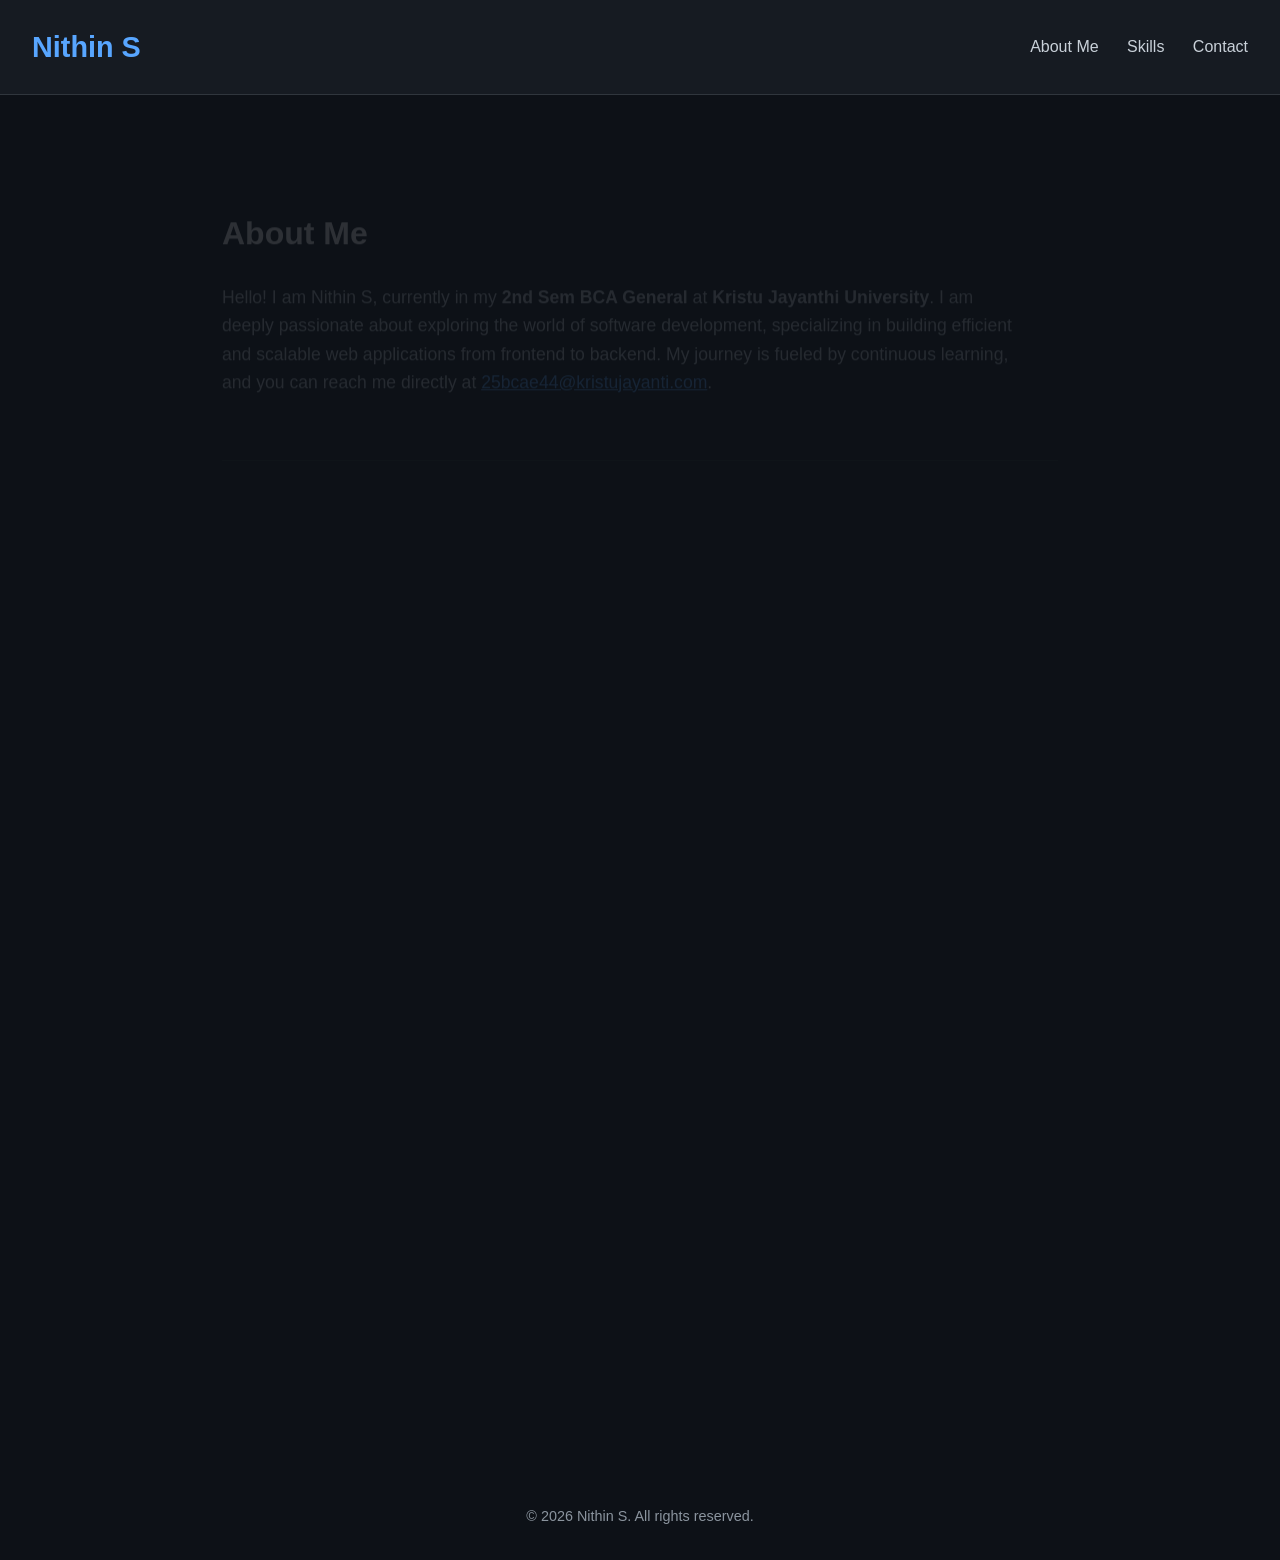
<file: index.html>
<!DOCTYPE html>
<html lang="en">
<head>
    <meta charset="UTF-8">
    <meta http-equiv="refresh" content="0; url=./frontend/index.html">
    <title>NP Portfolio</title>
</head>
<body>
    <p>If you are not redirected automatically, <a href="./frontend/index.html">click here to enter the Portfolio</a>.</p>
</body>
</html>
</file>
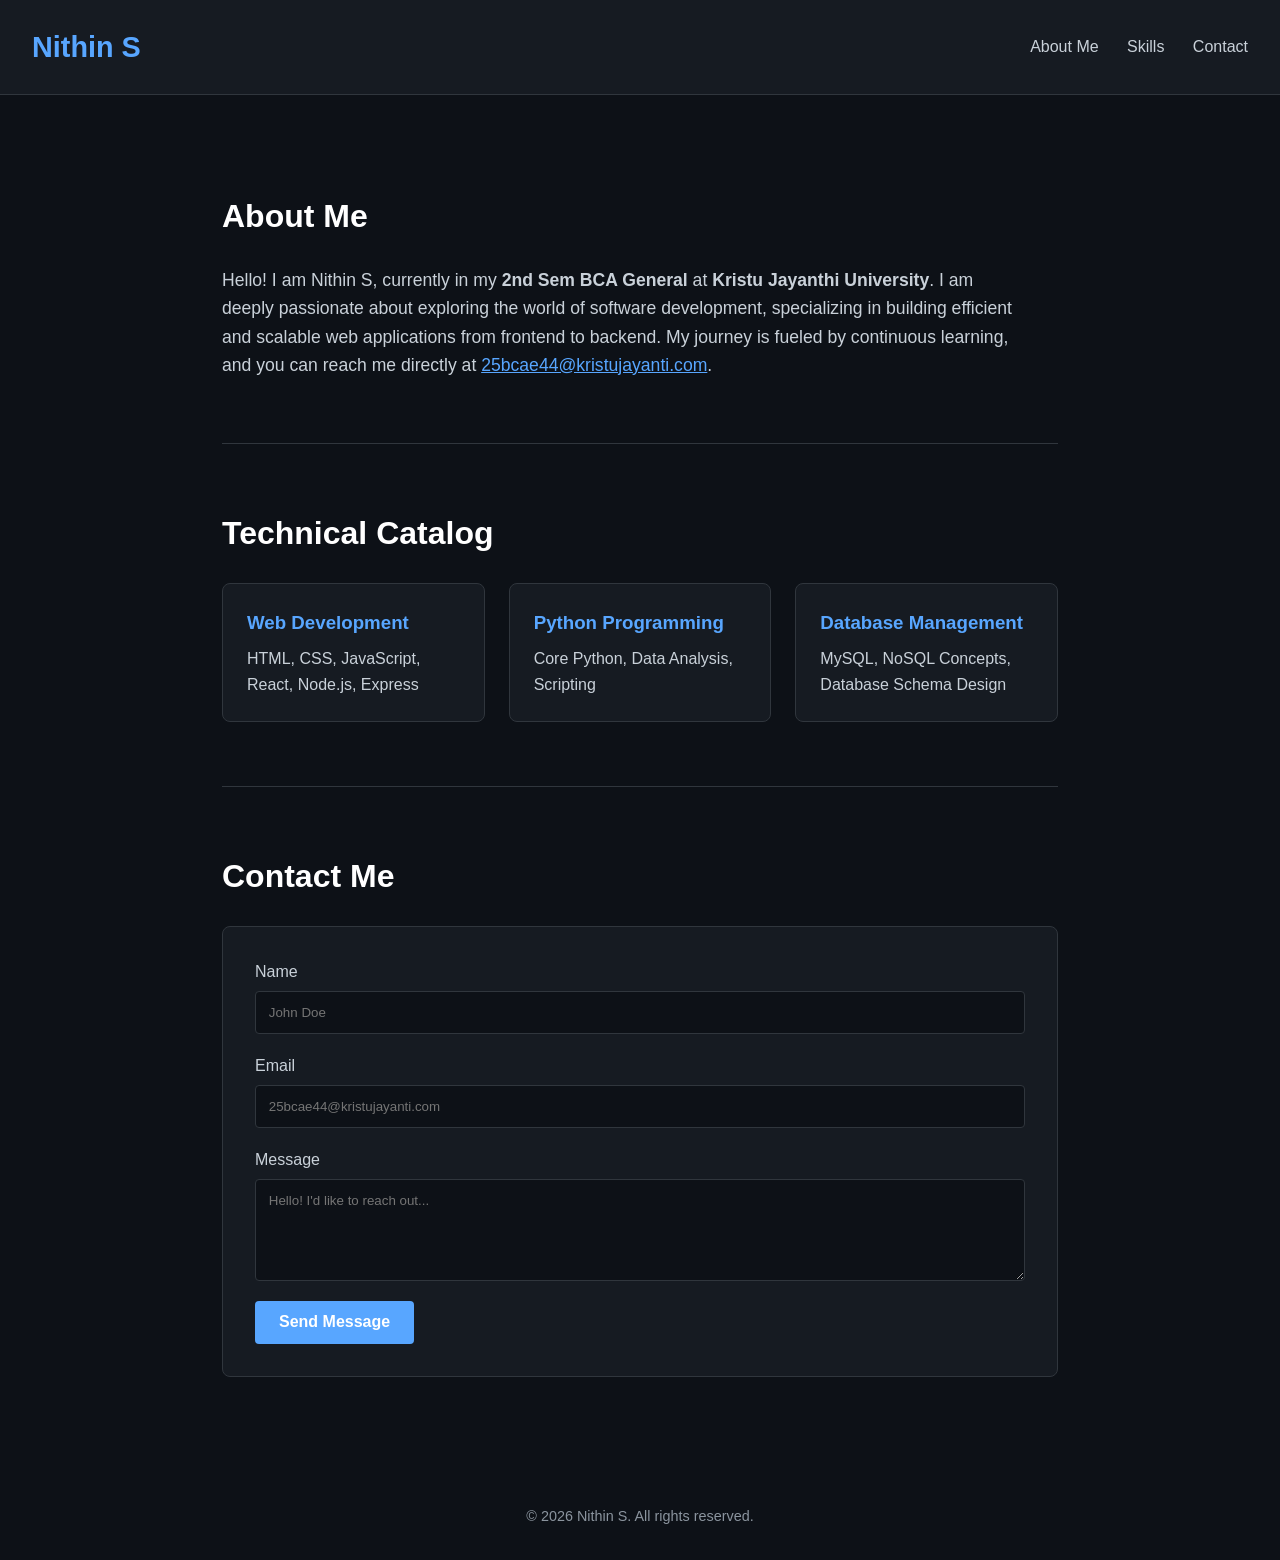
<file: frontend/index.html>
<!DOCTYPE html>
<html lang="en">
<head>
  <meta charset="UTF-8">
  <title>Nithin S - Portfolio</title>
  <meta name="viewport" content="width=device-width, initial-scale=1.0">
  <link rel="stylesheet" href="style.css">
</head>
<body>

  <!-- Header -->
  <header>
    <h1>Nithin S</h1>
    <nav>
      <a href="#about">About Me</a>
      <a href="#skills">Skills</a>
      <a href="#contact">Contact</a>
    </nav>
  </header>

  <main>
    <!-- About Me -->
    <section id="about" class="fade-in">
      <h2>About Me</h2>
      <p>Hello! I am Nithin S, currently in my <strong>2nd Sem BCA General</strong> at <strong>Kristu Jayanthi University</strong>. I am deeply passionate about exploring the world of software development, specializing in building efficient and scalable web applications from frontend to backend. My journey is fueled by continuous learning, and you can reach me directly at <a href="mailto:25bcae44@kristujayanti.com" style="color: var(--accent);">25bcae44@kristujayanti.com</a>.</p>
    </section>

    <!-- Technical Catalog / Skills -->
    <section id="skills" class="fade-in" style="animation-delay: 0.2s;">
      <h2>Technical Catalog</h2>
      <div class="skills-grid">
        <div class="skill-card">
          <h3>Web Development</h3>
          <p>HTML, CSS, JavaScript, React, Node.js, Express</p>
        </div>
        <div class="skill-card">
          <h3>Python Programming</h3>
          <p>Core Python, Data Analysis, Scripting</p>
        </div>
        <div class="skill-card">
          <h3>Database Management</h3>
          <p>MySQL, NoSQL Concepts, Database Schema Design</p>
        </div>
      </div>
    </section>

    <!-- Contact Form -->
    <section id="contact" class="fade-in" style="animation-delay: 0.4s;">
      <h2>Contact Me</h2>
      <div class="form-container">
        <form id="contactForm">
          <div class="input-group">
            <label for="name">Name</label>
            <input type="text" id="name" name="name" required placeholder="John Doe">
          </div>
          <div class="input-group">
            <label for="email">Email</label>
            <input type="email" id="email" name="email" required placeholder="25bcae44@kristujayanti.com">
          </div>
          <div class="input-group">
            <label for="message">Message</label>
            <textarea id="message" name="message" rows="5" required placeholder="Hello! I'd like to reach out..."></textarea>
          </div>
          <button type="submit" id="submitBtn">Send Message</button>
        </form>
        <div id="statusMessage" class="hidden"></div>
      </div>
    </section>
  </main>

  <footer>
    <p>&copy; 2026 Nithin S. All rights reserved.</p>
  </footer>

  <script src="script.js"></script>
</body>
</html>
</file>
<file: frontend/style.css>
/* Vanilla CSS - Premium Dark Theme styling */
:root {
  --primary-bg: #0d1117;
  --secondary-bg: #161b22;
  --text-main: #c9d1d9;
  --accent: #58a6ff;
  --accent-hover: #1f6feb;
  --border: #30363d;
  --success: #2ea043;
  --error: #f85149;
  --font-family: 'Segoe UI', Tahoma, Geneva, Verdana, sans-serif;
}

* {
  box-sizing: border-box;
  margin: 0;
  padding: 0;
}

body {
  font-family: var(--font-family);
  background-color: var(--primary-bg);
  color: var(--text-main);
  line-height: 1.6;
}

/* Header */
header {
  display: flex;
  justify-content: space-between;
  align-items: center;
  padding: 1.5rem 2rem;
  background-color: var(--secondary-bg);
  border-bottom: 1px solid var(--border);
  position: sticky;
  top: 0;
  z-index: 1000;
}

header h1 {
  color: var(--accent);
  font-size: 1.8rem;
}

nav a {
  color: var(--text-main);
  text-decoration: none;
  margin-left: 1.5rem;
  transition: color 0.3s;
  font-weight: 500;
}

nav a:hover {
  color: var(--accent);
}

/* Sections */
main {
  max-width: 900px;
  margin: 0 auto;
  padding: 2rem;
}

section {
  padding: 4rem 0;
  border-bottom: 1px solid var(--border);
}

section:last-child {
  border-bottom: none;
}

section h2 {
  font-size: 2rem;
  margin-bottom: 1.5rem;
  color: white;
}

/* About */
#about p {
  font-size: 1.1rem;
  max-width: 800px;
}

/* Skills */
.skills-grid {
  display: grid;
  grid-template-columns: repeat(auto-fit, minmax(250px, 1fr));
  gap: 1.5rem;
}

.skill-card {
  background-color: var(--secondary-bg);
  padding: 1.5rem;
  border-radius: 8px;
  border: 1px solid var(--border);
  transition: transform 0.3s, box-shadow 0.3s;
}

.skill-card:hover {
  transform: translateY(-5px);
  box-shadow: 0 4px 15px rgba(88, 166, 255, 0.2);
}

.skill-card h3 {
  color: var(--accent);
  margin-bottom: 0.5rem;
}

/* Contact Form */
.form-container {
  background-color: var(--secondary-bg);
  padding: 2rem;
  border-radius: 8px;
  border: 1px solid var(--border);
}

.input-group {
  margin-bottom: 1.2rem;
  display: flex;
  flex-direction: column;
}

.input-group label {
  margin-bottom: 0.4rem;
  font-weight: 500;
}

.input-group input, 
.input-group textarea {
  padding: 0.8rem;
  border-radius: 4px;
  border: 1px solid var(--border);
  background-color: var(--primary-bg);
  color: var(--text-main);
  font-family: inherit;
}

.input-group input:focus, 
.input-group textarea:focus {
  outline: none;
  border-color: var(--accent);
  box-shadow: 0 0 0 2px rgba(88, 166, 255, 0.3);
}

button[type="submit"] {
  background-color: var(--accent);
  color: white;
  padding: 0.8rem 1.5rem;
  border: none;
  border-radius: 4px;
  cursor: pointer;
  font-size: 1rem;
  font-weight: bold;
  transition: background-color 0.3s, transform 0.1s;
}

button[type="submit"]:hover {
  background-color: var(--accent-hover);
}

button[type="submit"]:active {
  transform: scale(0.98);
}

/* Status Message Animation */
#statusMessage {
  margin-top: 1rem;
  padding: 1rem;
  border-radius: 4px;
  font-weight: bold;
  text-align: center;
  opacity: 0;
  transition: opacity 0.5s ease;
}

#statusMessage.hidden {
  display: none;
}

#statusMessage.show {
  display: block;
  opacity: 1;
}

#statusMessage.success {
  background-color: rgba(46, 160, 67, 0.1);
  color: var(--success);
  border: 1px solid var(--success);
}

#statusMessage.error {
  background-color: rgba(248, 81, 73, 0.1);
  color: var(--error);
  border: 1px solid var(--error);
}

/* Footer */
footer {
  text-align: center;
  padding: 2rem;
  color: #8b949e;
  font-size: 0.9rem;
}

/* Animations */
.fade-in {
  animation: fadeIn 0.8s ease-out backwards;
}

@keyframes fadeIn {
  from { opacity: 0; transform: translateY(20px); }
  to { opacity: 1; transform: translateY(0); }
}

@media (max-width: 600px) {
  header {
    flex-direction: column;
    gap: 1rem;
  }
}
</file>
